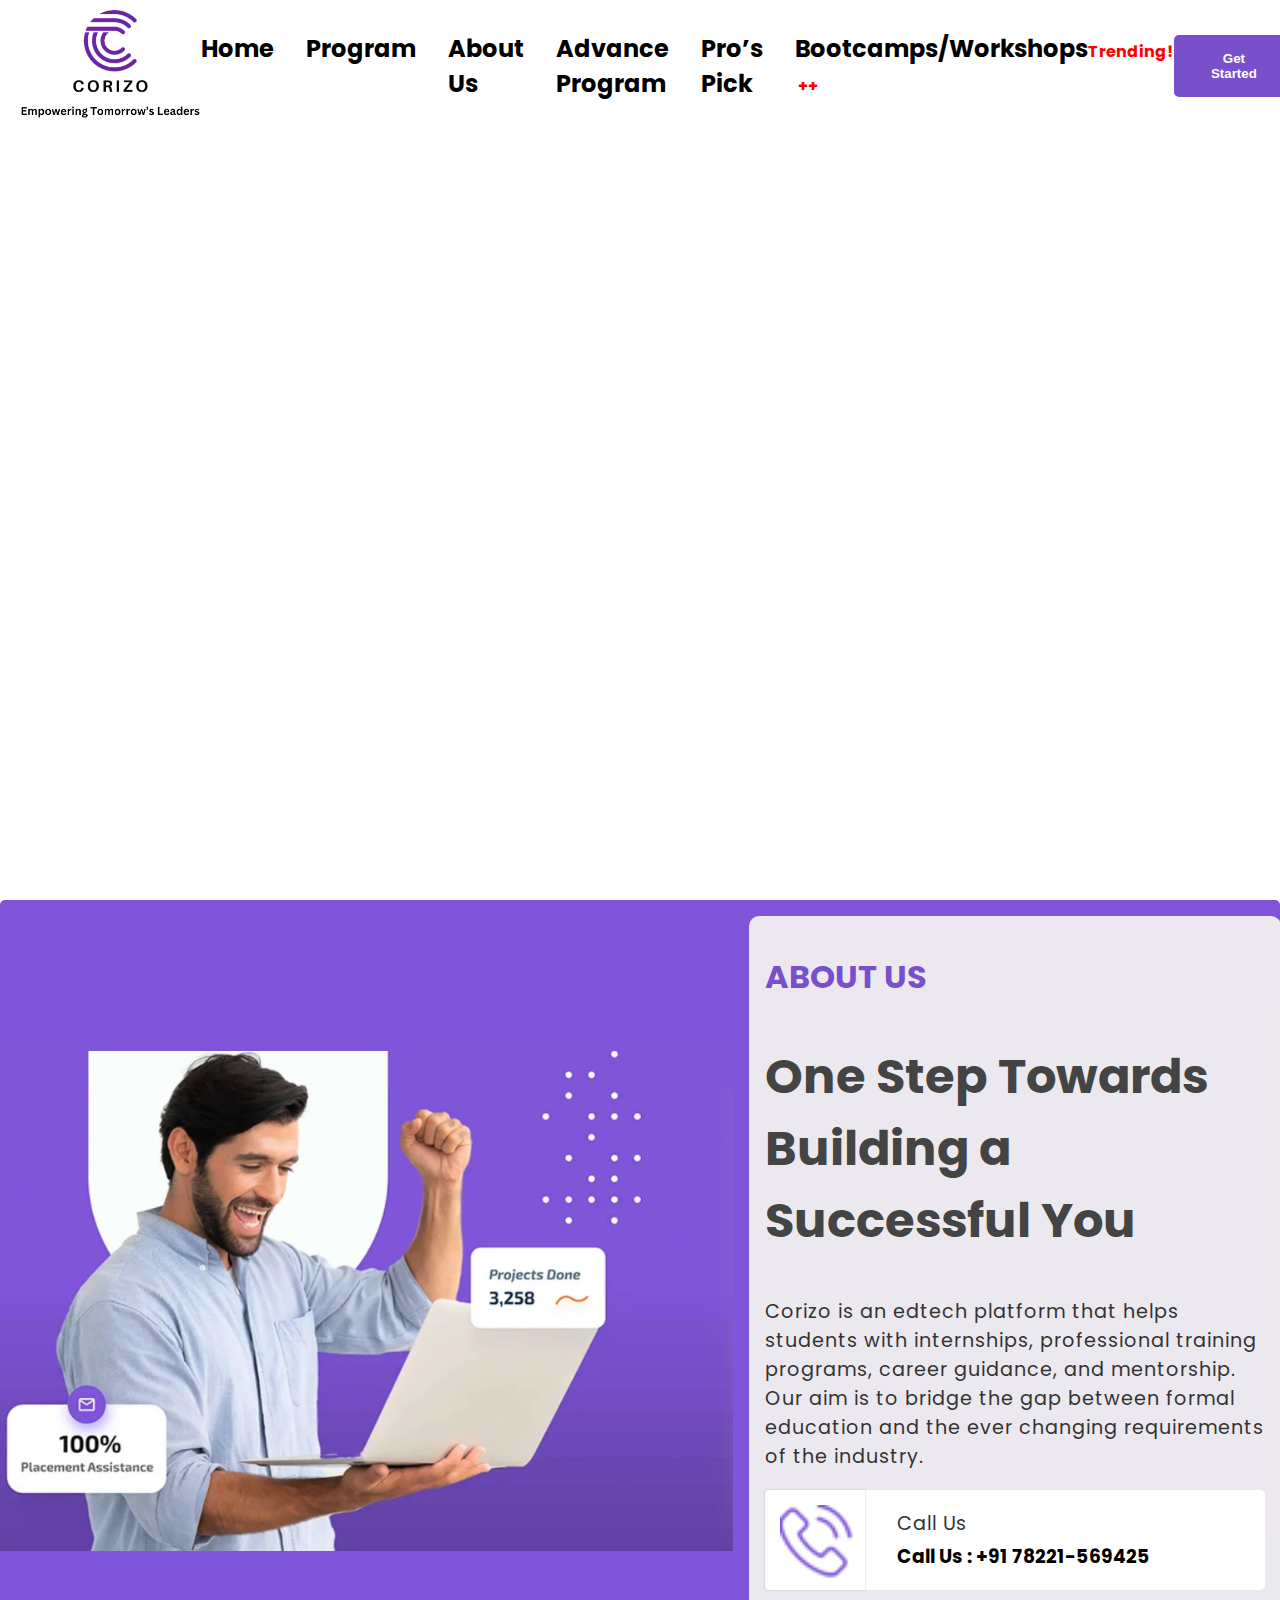
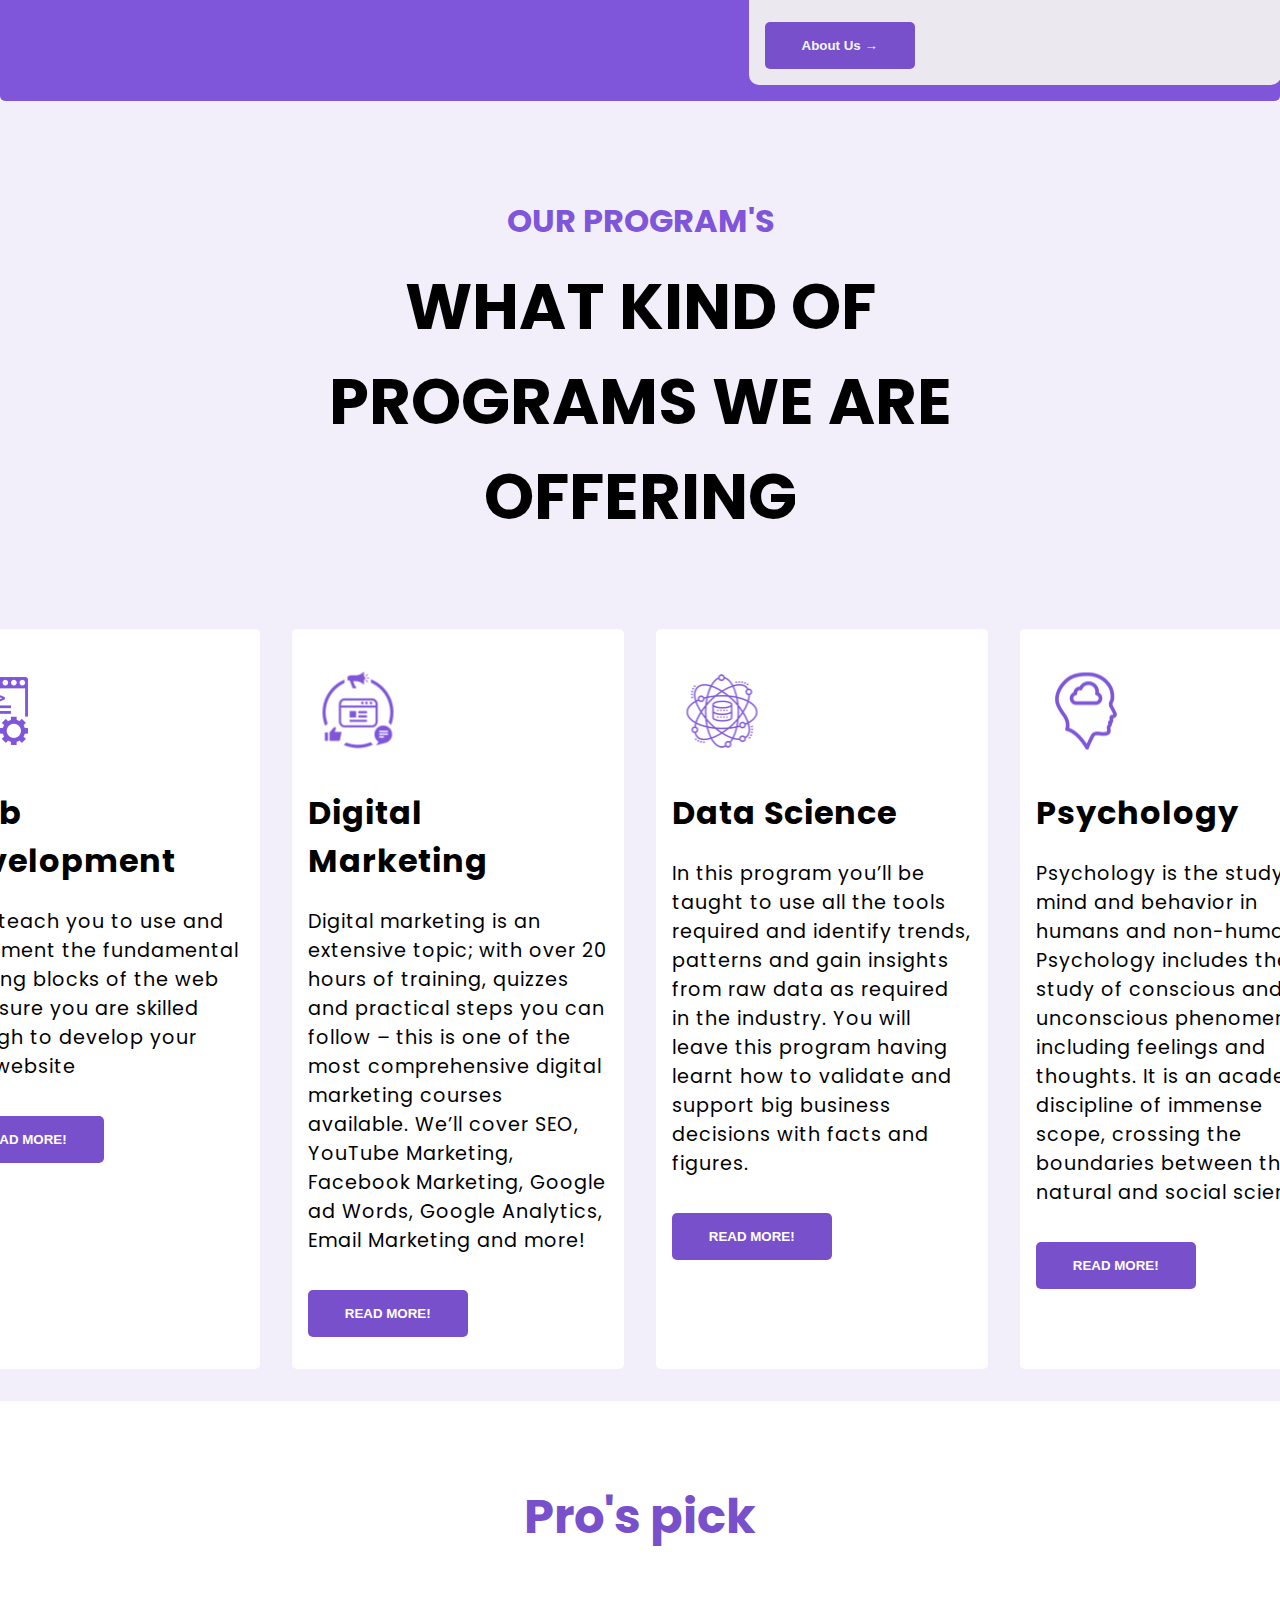
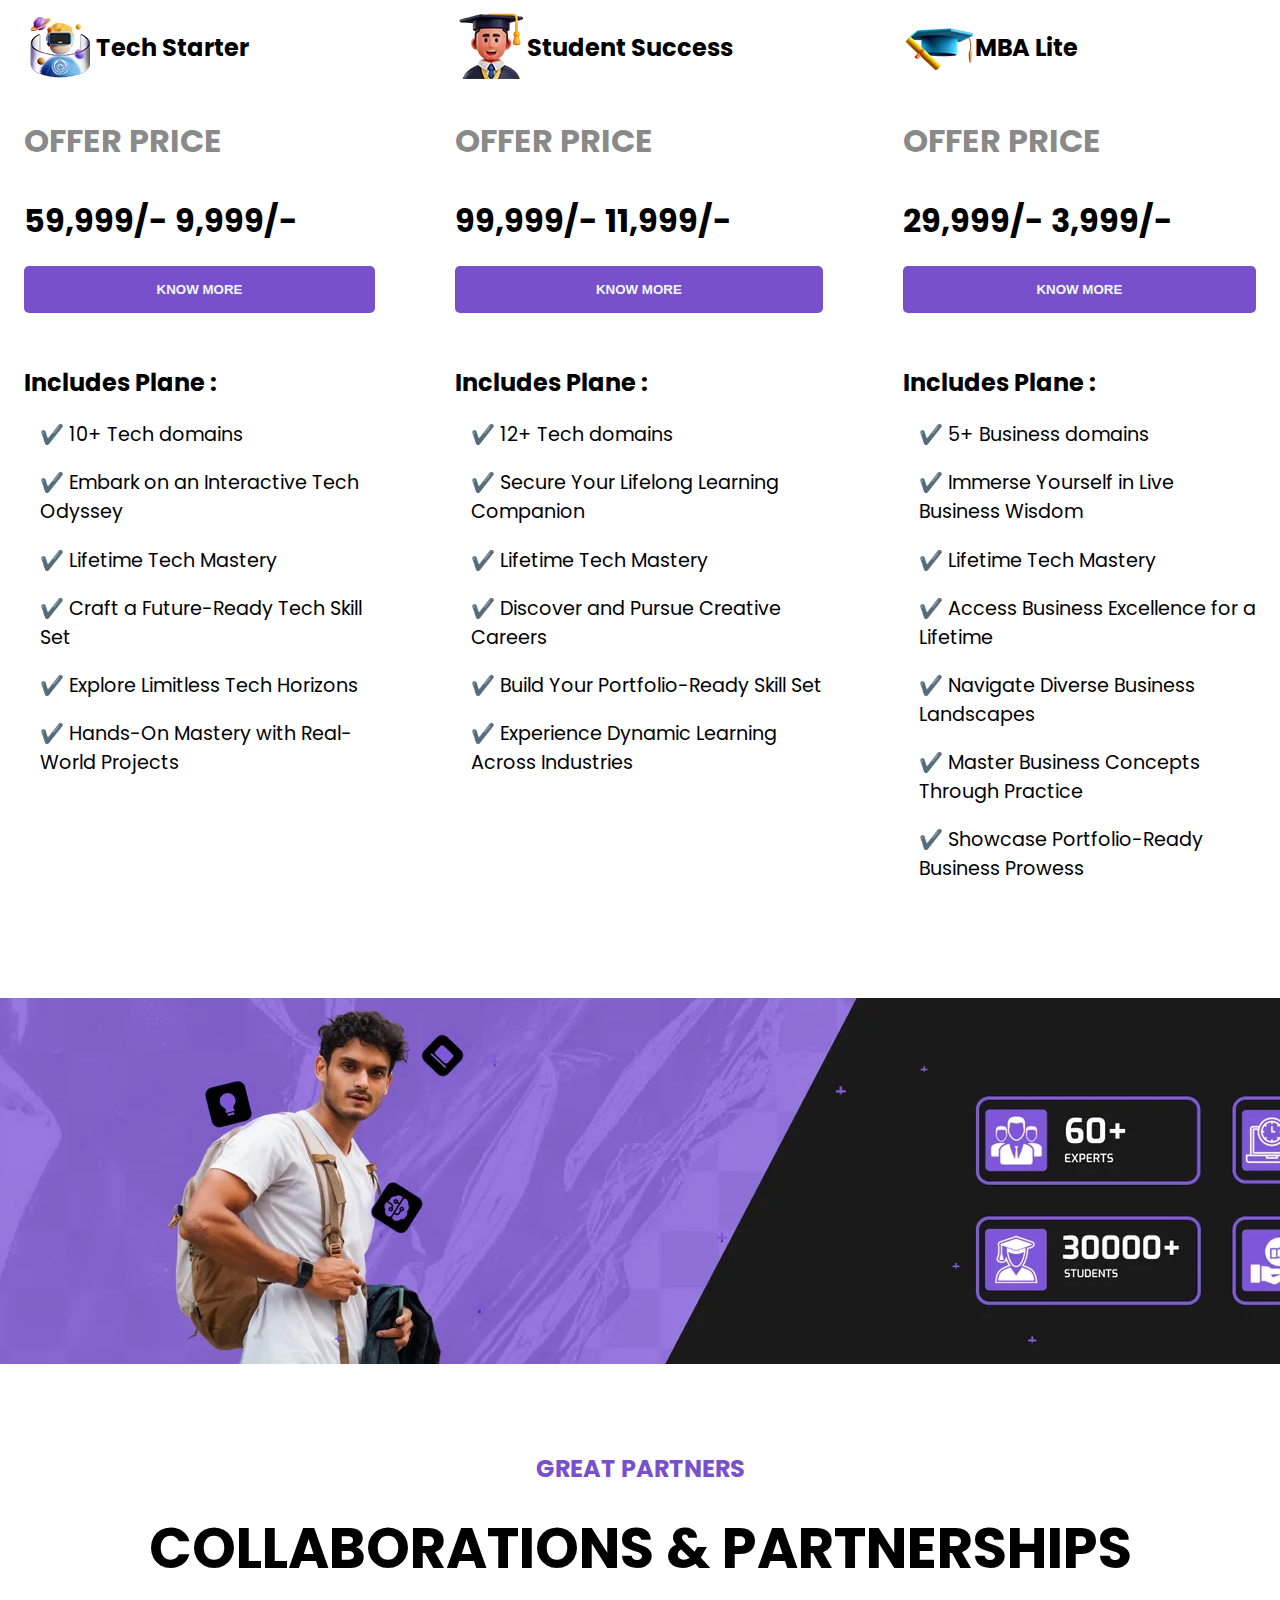
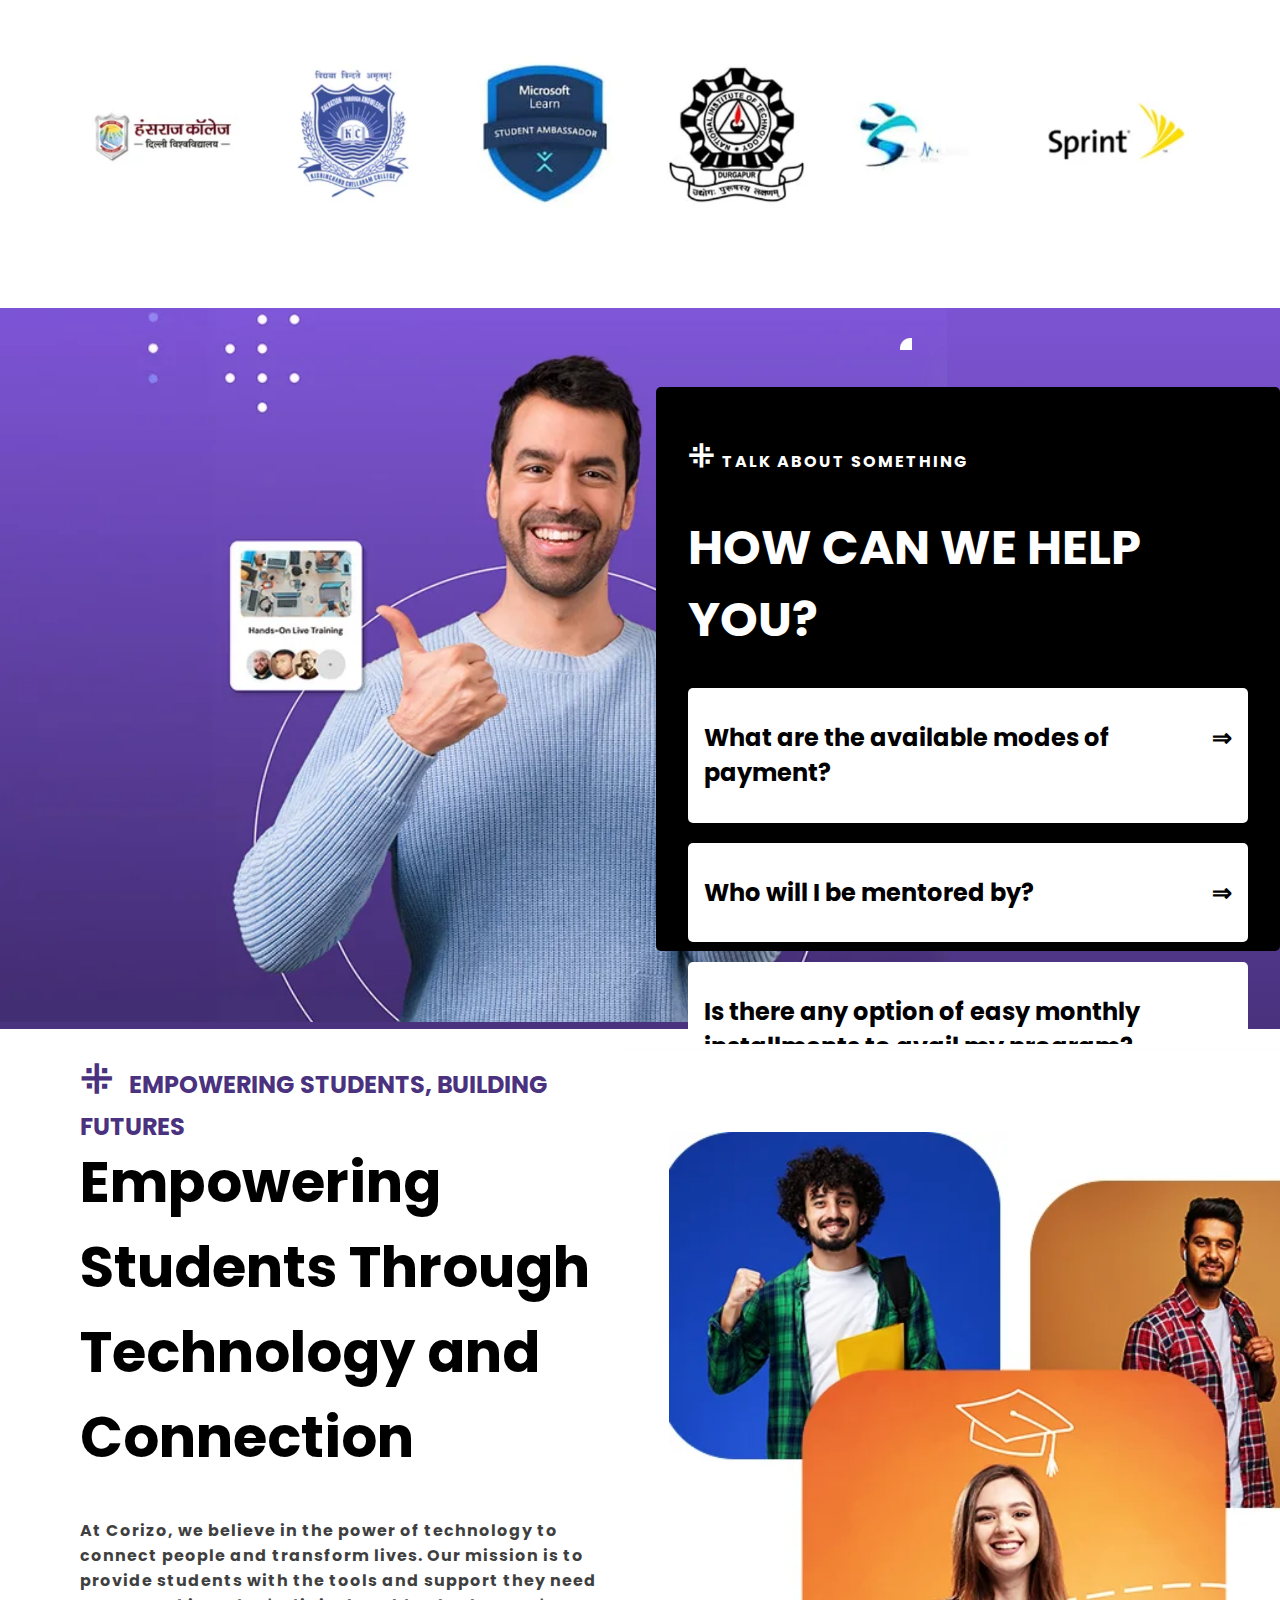
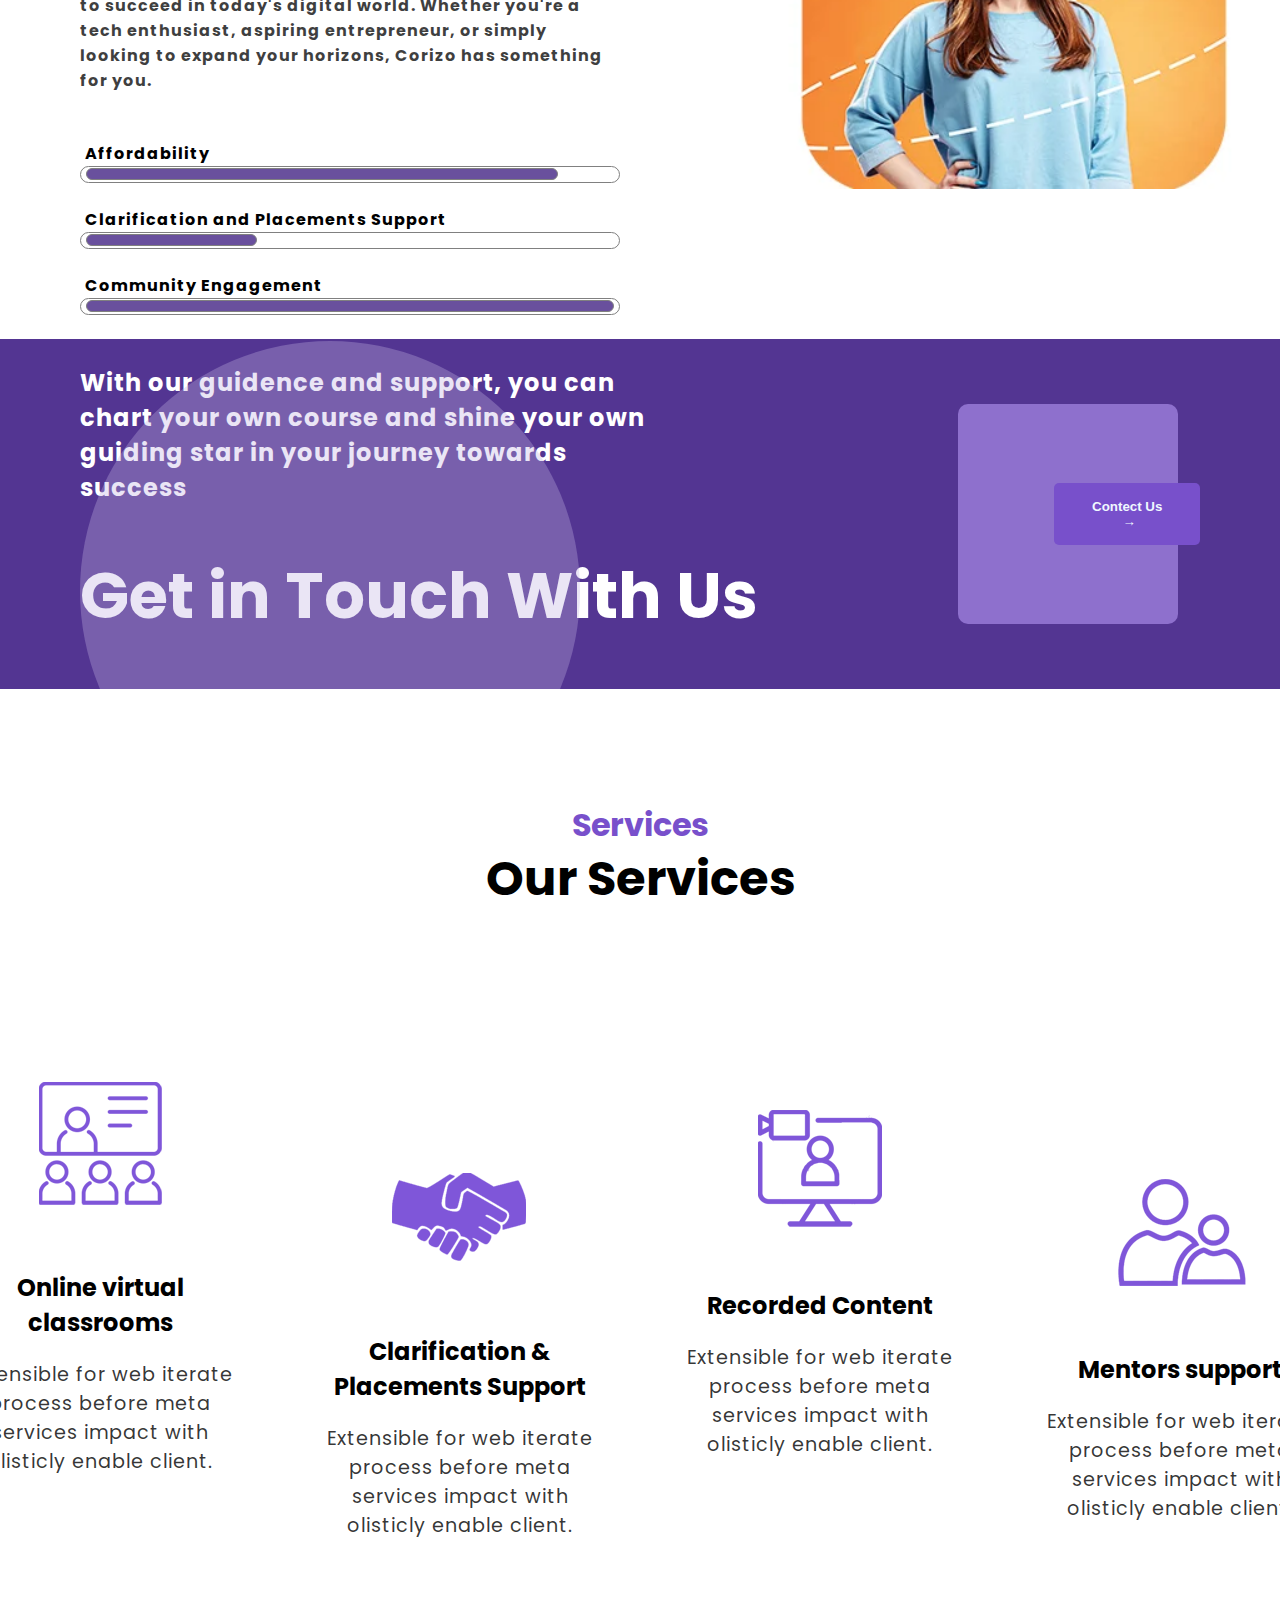
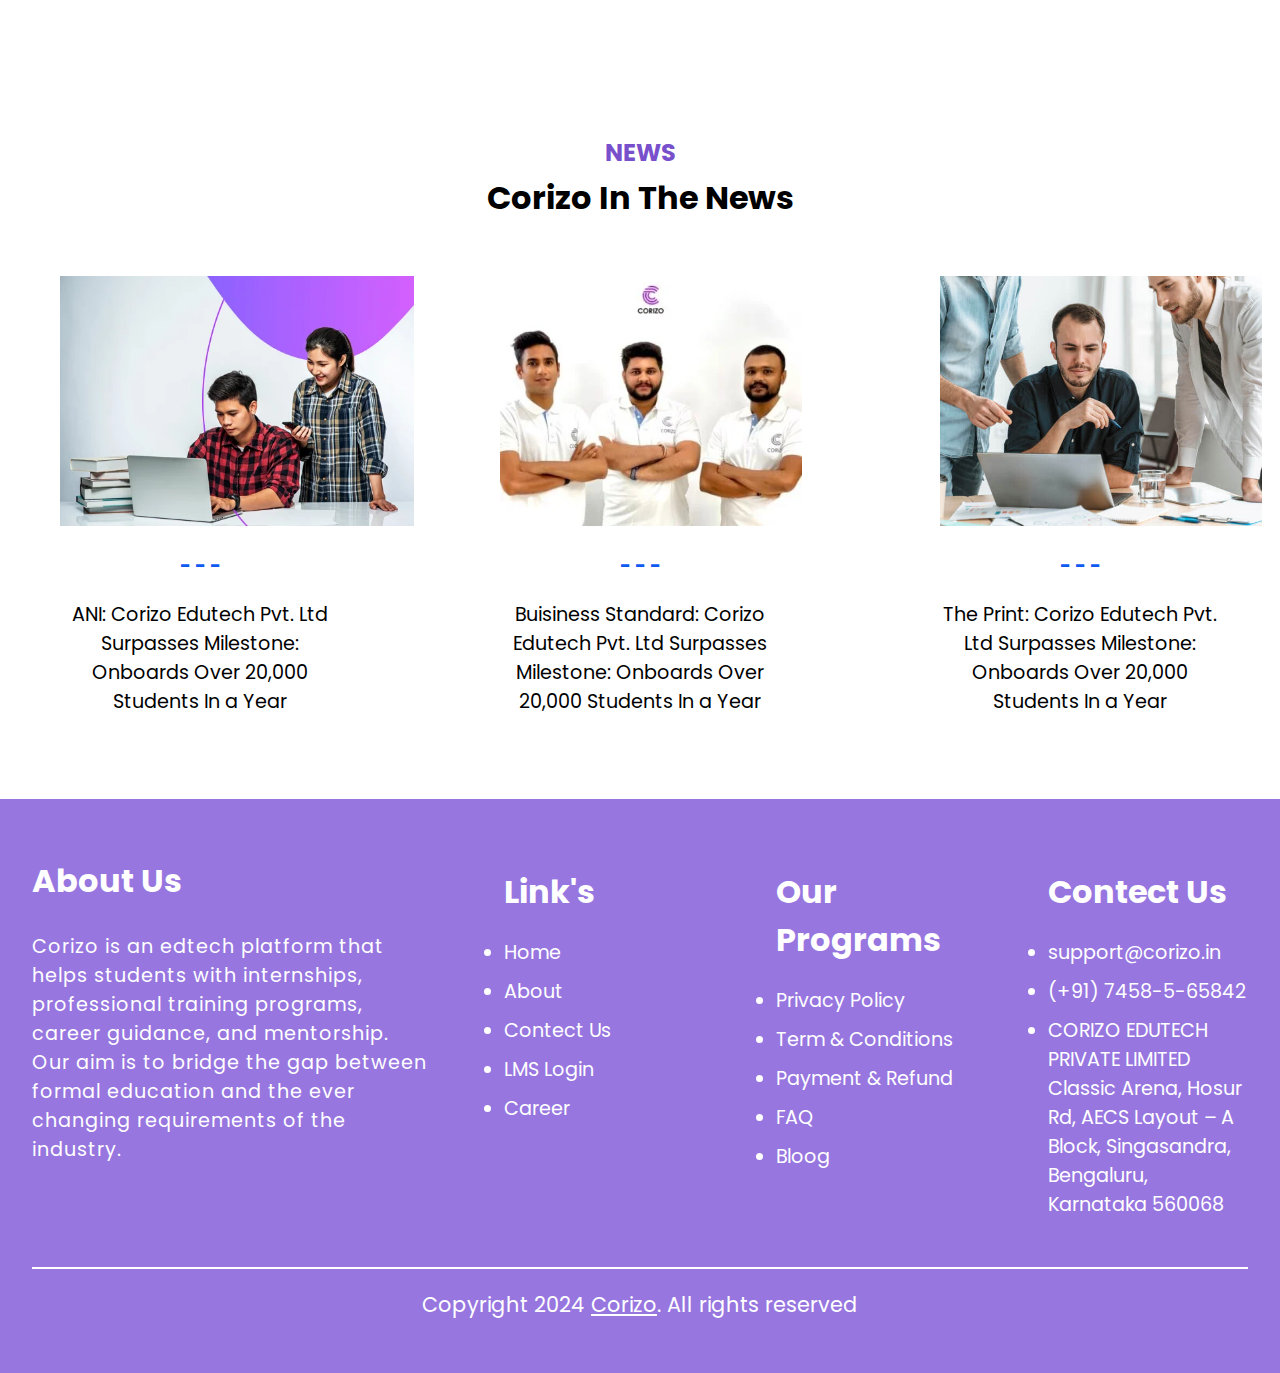
<file: Src/index.html>
<!DOCTYPE html>
<html lang="en">

<head>
    <meta charset="UTF-8">
    <meta name="viewport" content="width=device-width, initial-scale=1.0">
    <title>Corizo.in</title>
    <link rel="stylesheet" href="style.css">
</head>

<body>
    <div id="mainDiv">
        <div class="container">

            <!-- Nav Bar -->
            <div class="homePage">
                <nav class="navBar">
                    <div class="leftNav">
                        <img src="../All_Img/LogoPng.webp" alt="Corizo logo img">
                    </div>


                    <div class="midNav">
                        <h2><a href="">Home</a></h2>

                        <div class="navBoxs">
                            <h2><a href="">Program</a></h2>

                            <ul class="programBar navBox">
                                <div class="navSubitem">
                                    <li class="">Computer Science</li>
                                    <ul class="subNavBox item-1">
                                        <li>Web Development</li>
                                        <li>Artificial Inteligence</li>
                                        <li>App Development</li>
                                        <li>Cyber Secuirty</li>
                                        <li>Data Science</li>
                                        <li>Machine Learning</li>
                                    </ul>
                                </div>
                                <div class="navSubitem ">
                                    <li>Electronics/Electrical</li>
                                    <ul class="subNavBox item-2">
                                        <li>IOT & Robotonics</li>
                                        <li>Embaded System</li>
                                        <li>Cloude Computing</li>
                                    </ul>
                                </div>
                                <div class="navSubitem">
                                    <li>Mechanical/Civil</li>
                                    <ul class="subNavBox item-3">
                                        <li>Hybrid & Electric Vehicle</li>
                                        <li>Auto CAD</li>
                                    </ul>
                                </div>
                                <li>Management</li>

                                <div class="navSubitem">
                                    <li>Medical</li>
                                    <ul class="subNavBox item-4">
                                        <li>Nano Technology / Genetics Engineering</li>
                                        <li>Psychology</li>
                                    </ul>
                                </div>

                            </ul>
                        </div>


                        <h2><a href="">About Us</a></h2>

                        <div class="navBoxs">
                            <h2><a href="">Advance Program</a></h2>

                            <div class="advProgBar navBox">
                                <li>Data Science Advance Program</li>
                                <li>Digital Marketing Program</li>
                            </div>
                        </div>

                        <div class="navBoxs">
                            <h2><a href="">Pro’s Pick</a></h2>
                            <div class="proPicsBar navBox">
                                <li>Tech Starter & Technology's</li>
                                <li>MBA & MBA Lite</li>
                                <li>Student Success & Improvement</li>
                            </div>
                        </div>


                        <div class="navBoxs">
                            <h2><a href="">Bootcamps/Workshops</a><span>Trending! &nbsp++</span></h2>
                            <div class="bootcampBat navBox">
                                <li>Drone Engineering</li>
                                <li>Career Advancement Program</li>
                            </div>
                        </div>


                    </div>
                    <div class="rightNav">
                        <button><a href="../Src/login.html">Get Started</a></button>
                    </div>
                </nav>
            </div>


            <!-- About Page -->

            <div class="aboutPage">
                <div class="leftAbout">
                    <img src="../All_Img/aboutUs.png" alt="">
                </div>

                <div class="rightAbout">
                    <h1>ABOUT US</h1>
                    <h2>One Step Towards Building a Successful You</h2>

                    <p>Corizo is an edtech platform that helps students with internships, professional training
                        programs, career guidance, and mentorship. Our aim is to bridge the gap between formal education
                        and the ever changing requirements of the industry.</p>

                    <div class="aboutBox">
                        <img src="../All_Img/phone-icon (1).svg" alt="">
                        <div>
                            <p>Call Us</p>
                            <h3>Call Us : +91 78221-569425</h3>
                        </div>
                    </div>

                    <button>About Us →</button>
                </div>
            </div>


            <!-- Programs page -->


            <div class="programPage">
                <div class="topProgram">
                    <h1>OUR PROGRAM'S</h1>
                    <h2>WHAT KIND OF PROGRAMS WE ARE OFFERING</h2>
                </div>
                <div class="botProgram">
                    <div class="programCard">
                        <img src="../All_Img/web-development.svg" alt="web debvelopment">
                        <h1>Web development</h1>

                        <p>
                            We’ll teach you to use and implement the fundamental building blocks of the web to ensure
                            you are skilled enough to develop your own website
                        </p>

                        <button>READ MORE!</button>
                    </div>
                    <div class="programCard">
                        <img src="../All_Img/digital-marketing.svg" alt="web debvelopment">
                        <h1>Digital Marketing</h1>

                        <p>
                            Digital marketing is an extensive topic; with over 20 hours of training, quizzes and
                            practical steps you can follow – this is one of the most comprehensive digital marketing
                            courses available. We’ll cover SEO, YouTube Marketing, Facebook Marketing, Google ad Words,
                            Google Analytics, Email Marketing and more!
                        </p>

                        <button>READ MORE!</button>
                    </div>

                    <div class="programCard">
                        <img src="../All_Img/data-science.svg" alt="web debvelopment">
                        <h1>Data Science</h1>

                        <p>
                            In this program you’ll be taught to use all the tools required and identify trends, patterns
                            and gain insights from raw data as required in the industry. You will leave this program
                            having learnt how to validate and support big business decisions with facts and figures.
                        </p>

                        <button>READ MORE!</button>
                    </div>

                    <div class="programCard">
                        <img src="../All_Img/psychology.svg" alt="web debvelopment">
                        <h1>Psychology</h1>

                        <p>
                            Psychology is the study of mind and behavior in humans and non-humans. Psychology includes
                            the study of conscious and unconscious phenomena, including feelings and thoughts. It is an
                            academic discipline of immense scope, crossing the boundaries between the natural and social
                            sciences.
                        </p>

                        <button>READ MORE!</button>
                    </div>

                </div>
            </div>



            <!-- Pro pics -->


            <div class="proPics">
                <h1 class="picsHead">Pro's pick</h1>

                <div class="picsCards">
                    <div class="picsCard">
                        <div class="picsCardHead">
                            <img src="../All_Img/Tech-Starter.webp" alt="tech Started">
                            <h2>Tech Starter</h2>
                        </div>

                        <p>OFFER PRICE</p>

                        <div class="priceCard">
                            <h1>59,999/- <span>9,999/-</span>
                            </h1>
                        </div>

                        <button>KNOW MORE</button>

                        <div class="picsCardDetails">
                            <h2>Includes Plane : </h2>

                            <p><span>✔️</span> 10+ Tech domains</p>
                            <p><span>✔️</span> Embark on an Interactive Tech Odyssey</p>
                            <p><span>✔️</span> Lifetime Tech Mastery</p>
                            <p><span>✔️</span> Craft a Future-Ready Tech Skill Set
                            </p>
                            <p><span>✔️</span> Explore Limitless Tech Horizons
                            </p>
                            <p><span>✔️</span> Hands-On Mastery with Real-World Projects
                            </p>

                        </div>
                    </div>
                    <div class="picsCard">
                        <div class="picsCardHead">
                            <img src="../All_Img/Student-Success.webp" alt="student Success">
                            <h2>Student Success</h2>
                        </div>

                        <p>OFFER PRICE</p>

                        <div class="priceCard">
                            <h1>99,999/- <span>11,999/-</span>
                            </h1>
                        </div>

                        <button>KNOW MORE</button>

                        <div class="picsCardDetails">
                            <h2>Includes Plane : </h2>

                            <p><span>✔️</span> 12+ Tech domains</p>
                            <p><span>✔️</span> Secure Your Lifelong Learning Companion
                            </p>
                            <p><span>✔️</span> Lifetime Tech Mastery</p>
                            <p><span>✔️</span> Discover and Pursue Creative Careers

                            </p>
                            <p><span>✔️</span> Build Your Portfolio-Ready Skill Set

                            </p>
                            <p><span>✔️</span> Experience Dynamic Learning Across Industries
                            </p>

                        </div>
                    </div>
                    <div class="picsCard">
                        <div class="picsCardHead">
                            <img src="../All_Img/mba-lite.webp" alt="student Success">
                            <h2>MBA Lite</h2>
                        </div>

                        <p>OFFER PRICE</p>

                        <div class="priceCard">
                            <h1>29,999/- <span>3,999/-</span>
                            </h1>
                        </div>

                        <button>KNOW MORE</button>

                        <div class="picsCardDetails">
                            <h2>Includes Plane : </h2>

                            <p><span>✔️</span> 5+ Business domains</p>
                            <p><span>✔️</span> Immerse Yourself in Live Business Wisdom
                            </p>
                            <p><span>✔️</span> Lifetime Tech Mastery</p>
                            <p><span>✔️</span> Access Business Excellence for a Lifetime


                            </p>
                            <p><span>✔️</span> Navigate Diverse Business Landscapes
                            </p>

                            <p><span>✔️</span> Master Business Concepts Through Practice
                            </p>
                            <p><span>✔️</span> Showcase Portfolio-Ready Business Prowess

                            </p>

                        </div>
                    </div>
                </div>
            </div>


            <!-- Poster -->

            <div>
                <img src="../All_Img/Frame-1618868322.webp" alt="">
            </div>


            <div class="colabSec">
                <h2>GREAT PARTNERS</h2>
                <h1>COLLABORATIONS & PARTNERSHIPS</h1>
                <img src="../All_Img/Colab.png" alt="">
            </div>


            <!-- Something page -->

            <div class="somethingPage">
                <div class="leftSomething">
                    <img src="../All_Img/Something.png" alt="">
                </div>
                <div class="rightSomething">
                    <h2><span>⁜</span> TALK ABOUT SOMETHING</h2>

                    <h1>HOW CAN WE HELP YOU?</h1>

                    <div class="somethingBox">
                        <h1>What are the available modes of payment?</h1>
                        <h1>⇒</h1>
                    </div>
                    <div class="somethingBox">
                        <h1>Who will I be mentored by?</h1>
                        <h1>⇒</h1>
                    </div>
                    <div class="somethingBox">
                        <h1>Is there any option of easy monthly installments to avail my program?</h1>
                    </div>
                </div>
            </div>



            <!-- Technology and Connection -->


            <div class="connectionPage">
                <div class="leftCon">
                    <h2><span>⁜</span> &nbsp; EMPOWERING STUDENTS, BUILDING FUTURES</h2>

                    <h1>Empowering Students Through Technology and Connection</h1>

                    <p>At Corizo, we believe in the power of technology to connect people and transform lives. Our
                        mission is to provide students with the tools and support they need to succeed in today's
                        digital world. Whether you're a tech enthusiast, aspiring entrepreneur, or simply looking to
                        expand your horizons, Corizo has something for you.</p>

                    <label for="">Affordability</label>
                    <div class="progressBar progressBar-1">
                        <p><span></span></p>
                    </div>

                    <label for="">Clarification and Placements Support</label>
                    <div class="progressBar progressBar-2">
                        <p><span></span></p>
                    </div>

                    <label for="">Community Engagement</label>
                    <div class="progressBar progressBar-3">
                        <p><span></span></p>
                    </div>
                </div>
                <div class="rightCon"><img src="../All_Img/Empowering.png" alt=""></div>
            </div>


            <div class="tempCont">
                <div>
                    <div class="temp temp-1"></div>
                    <p>With our guidence and support, you can chart your own course and shine your own guiding star in
                        your journey towards success</p>
                    <h1>Get in Touch With Us</h1>
                </div>

                <div class="temp temp-2"></div>

                <button>Contect Us &nbsp;→</button>


            </div>

            <!-- Our Services -->

            <div class="servicesPage">
                <div class="topServices">
                    <h2>Services</h2>
                    <h1>Our Services</h1>
                </div>
                <div class="BotServices">
                    <div class="serviceBox">
                        <img src="../All_Img/Online-virtual-classrooms.svg" alt="online vertual">
                        <h2>Online virtual classrooms</h2>
                        <p>Extensible for web iterate process before meta services impact with olisticly enable client.
                        </p>
                    </div>

                    <div class="serviceBox">
                        <img src="../All_Img/Clarification-Placements-Support.svg" alt="online vertual">
                        <h2>Clarification & Placements Support</h2>
                        <p>Extensible for web iterate process before meta services impact with olisticly enable client.
                        </p>
                    </div>
                    <div class="serviceBox">
                        <img src="../All_Img/Recorded-Content.svg" alt="online vertual">
                        <h2>Recorded Content</h2>
                        <p>Extensible for web iterate process before meta services impact with olisticly enable client.
                        </p>
                    </div>
                    <div class="serviceBox">
                        <img src="../All_Img/Mentors-support.svg" alt="online vertual">
                        <h2>Mentors support</h2>
                        <p>Extensible for web iterate process before meta services impact with olisticly enable client.
                        </p>
                    </div>
                </div>
            </div>


            <!-- Our News -->
            <div class="newsPage">
                <div class="topNews">
                    <h2>NEWS</h2>
                    <h1>Corizo In The News</h1>
                </div>
                <div class="botNews">
                    <div class="newsBox">
                        <img src="../All_Img/AboutWeb.webp" alt="">
                        <h3>- - -</h3>
                        <p>ANI: Corizo Edutech Pvt. Ltd Surpasses Milestone: Onboards Over 20,000 Students In a Year</p>
                    </div>
                    <div class="newsBox">
                        <img src="../All_Img/news2.webp" alt="">
                        <h3>- - -</h3>
                        <p>Buisiness Standard: Corizo Edutech Pvt. Ltd Surpasses Milestone: Onboards Over 20,000
                            Students In a Year</p>
                    </div>
                    <div class="newsBox">
                        <img src="../All_Img/news1.jpg" alt="">
                        <h3>- - -</h3>
                        <p>The Print: Corizo Edutech Pvt. Ltd Surpasses Milestone: Onboards Over 20,000 Students In a
                            Year</p>
                    </div>
                </div>
            </div>



            <!-- Footer Page -->
            <footer>
                <div class="topFooter">
                    <div class="footerItem">
                        <h2>About Us</h2>
                        <p>Corizo is an edtech platform that helps students with internships, professional training
                            programs, career guidance, and mentorship. Our aim is to bridge the gap between formal
                            education and the ever changing requirements of the industry.</p>
                    </div>


                    <ul>
                        <h1>Link's</h1>
                        <li>Home</li>
                        <li>About</li>
                        <li>Contect Us</li>
                        <li>LMS Login</li>
                        <li>Career</li>
                    </ul>

                    <ul>
                        <h1>Our Programs</h1>
                        <li>Privacy Policy</li>
                        <li>Term & Conditions</li>
                        <li>Payment & Refund</li>
                        <li>FAQ</li>
                        <li>Bloog</li>
                    </ul>


                    <ul>
                        <h1>Contect Us</h1>
                        <li>support@corizo.in</li>
                        <li>(+91) 7458-5-65842</li>
                        <li>CORIZO EDUTECH PRIVATE LIMITED Classic Arena, Hosur Rd, AECS Layout – A Block, Singasandra,
                            Bengaluru, Karnataka 560068</li>
                    </ul>
                </div>
                <div class="footerLine"></div>
                <div class="botFooter">
                    <p>Copyright 2024 <u style="cursor: pointer;">Corizo</u>. All rights reserved</p>
                </div>
            </footer>
        </div>
    </div>
</body>

</html>
</file>
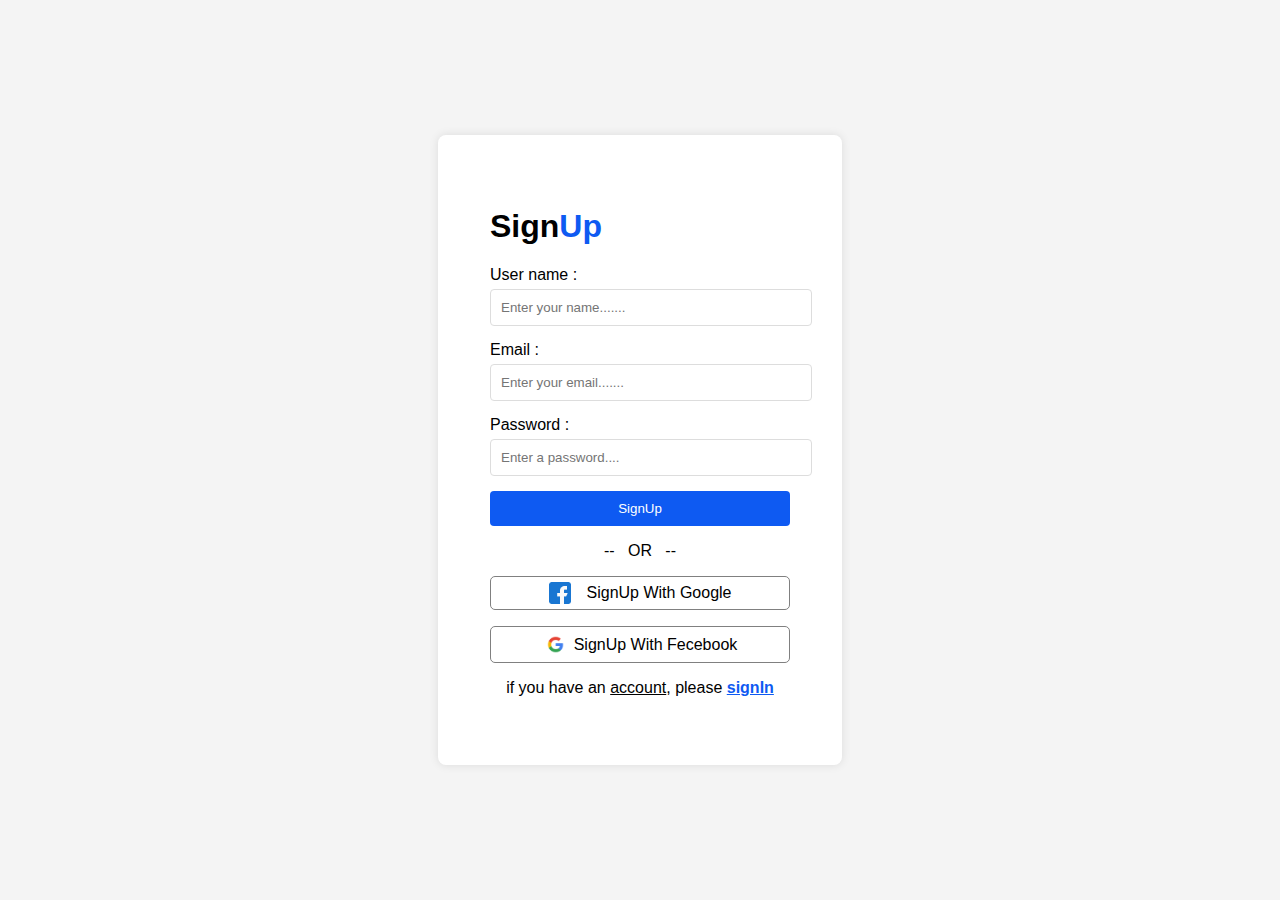
<file: Src/login.html>
<!DOCTYPE html>
<html lang="en">

<head>
    <meta charset="UTF-8">
    <meta name="viewport" content="width=device-width, initial-scale=1.0">
    <title>Corizo-login-page</title>
    <link rel="stylesheet" href="login.css">
</head>

<body>
    <div class="mainPage">
        <div class="loginPage">
            <h1>Log<span>In</span></h1>

            <div>
                <label for="email1">Email : </label>
                <input id="email1" type="email" placeholder="Enter your email.......">


                <label for="password1">Password : </label>
                <input id="password1" type="password" placeholder="Enter a password....">

                <button>Login</button>
            </div>

            <p>-- &nbsp; OR &nbsp; --</p>


            <div class="otherLogin">
                <p><img src="../All_Img/facebook.png" alt="">signUp with google</p>
                <p><img id="google" src="../All_Img/Google_Icons-09-512.webp" alt="">signUp with fecebook</p>
            </div>

            <p>if you have't <u style="cursor: pointer;">account</u>, please<b> <u
                        style="cursor: pointer; color: #0E5AF2;" class="signUpWay">signUp</u></b></p>

        </div>
        <div class="signupPage">
            <h1>Sign<span>Up</span></h1>

            <div>
                <label for="name">User name : </label>
                <input id="name" type="text" placeholder="Enter your name.......">

                <label for="email2">Email : </label>
                <input id="email2" type="email" placeholder="Enter your email.......">


                <label for="password2">Password : </label>
                <input id="password2" type="password" placeholder="Enter a password....">

                <button>SignUp</button>
            </div>

            <p>-- &nbsp; OR &nbsp; --</p>
            <div class="otherLogin">
                <p><img src="../All_Img/facebook.png" alt="">signUp with google</p>
                <p><img id="google" src="../All_Img/Google_Icons-09-512.webp" alt="">signUp with fecebook</p>
            </div>

            <p>if you have an <u style="cursor: pointer;">account</u>, please<b> <u
                        style="cursor: pointer; color: #0E5AF2;" class="signInWay">signIn</u></b></p>

        </div>
    </div>



    <script src="login.js"></script>
</body>

</html>
</file>
<file: Src/style.css>
@import url('https://fonts.googleapis.com/css2?family=Poppins:ital,wght@0,100;0,200;0,300;0,400;0,500;0,600;0,700;0,800;0,900;1,100;1,200;1,300;1,400;1,500;1,600;1,700;1,800;1,900&display=swap');



body {
    padding: 0;
    margin: 0;
    overflow-x: hidden;
}

.container {
    width: 100vw;
    overflow-x: hidden;
    font-family: "Poppins", sans-serif;
}


.homePage {
    height: 100vh;
    width: 100vw;
}


.navBar {
    display: flex;
    justify-content: space-between;
    align-items: center;
    padding: 0 1.2rem;
}

.navBar .leftNav img {
    height: 125px;
}

.midNav {
    display: flex;
    gap: 2rem;
}

.midNav a {
    color: black;
    text-transform: capitalize;
    text-decoration: none;
    font-family: "Poppins", sans-serif;

}

.midNav h2 span {
    color: red;
    font-size: 1rem;
}

button {
    background-color: #7850CB;
    color: aliceblue;
    padding: 1rem 2.3rem;
    border-radius: 5px;
    border: none;
    font-weight: bold;
    cursor: pointer;
    transition: all .5s ease;
    position: relative;
    z-index: 1;
}


button::before {
    content: "";
    top: 0;
    left: 0;
    bottom: 0;
    right: 0;
    background-color: #1f1f1f;
    position: absolute;
    transform: scaleX(0);
    z-index: -1;
    transform-origin: left;
    transition: all .5s ease-in-out;
    border-radius: 5px;
}

button:hover::before {
    transform: scaleX(1);
}

.rightNav button:hover {
    background-color: #222;
}

.rightNav button a{
    color: #fff;
    text-decoration: none;
}

.navBoxs {
    position: relative;
    transition: all 1s linear ease-in-out;

}

.navBox {
    position: absolute;
    top: 50%;
    padding-bottom: 1.5rem;
    display: none;
    width: 350px;
    line-height: 2.5rem;
    padding-top: 2rem;
    border-bottom: 5px solid blue;
    border-radius: 5px;
}

.navBox li {
    font-weight: bold;
    font-size: 1.2rem;
    letter-spacing: 1px;
}

.navBoxs:hover .navBox {
    display: block;
}


.subNavBox {
    display: none;
    position: absolute;
    right: -5%;
    top: 20%;
    background-color: #fff;
    border-bottom: 5px solid blue;
    padding-bottom: 1.5rem;
    border-radius: 5px;
}

.navSubitem:hover .subNavBox {
    display: block;
}

.item-2 {
    top: 60%;
}

.item-3 {
    right: -20%;
    top: 65%;
}

.item-4 {
    top: 80%;
    right: -45%;
}



::-webkit-scrollbar {
    background-color: transparent;
}



/* Dsigning the about page  */

.aboutPage {
    display: flex;
    justify-content: center;
    align-items: center;
    background-color: #7F55DA;
    border-radius: 5px;
}


.leftAbout {
    height: 500px;
    width: 60%;
}

.leftAbout img {
    height: 100%;

}

.rightAbout {
    background-color: #f1efeff4;
    border-radius: 10px;
    height: 80%;
    padding: 1rem 1rem;
    margin: 1rem;
    margin-right: 2rem;
}


.rightAbout h1 {
    font-size: 2rem;
    color: #7850CB;
}

.rightAbout h2 {
    color: #444;
    font-size: 3rem;
}

.rightAbout p {
    color: #333;
    font-size: 1.2rem;
    letter-spacing: 1px;
}


.aboutBox {
    background-color: #fff;
    display: flex;
    gap: 2rem;
    width: 500px;
    border-radius: 5px;
    margin-bottom: 2rem;
}

.aboutBox h3 {
    margin-top: -1rem;
}

.rightAbout button {
    border-radius: 5px;
    border: none;
}


.aboutBox img {
    height: 80px;
    padding: 10px;
    box-shadow: 0 0 2px #33333338;
    /* border: 1px solid rgba(128, 128, 128, 0.729); */
}



/* Program page */


.programPage {
    display: flex;
    flex-direction: column;
    align-items: center;
    justify-content: center;
    background-color: #7950cb18;
    padding-bottom: 2rem;
}

.topProgram {
    margin-top: 3rem;
    display: flex;
    align-items: center;
    flex-direction: column;
}

.topProgram h1 {
    color: #7F55DA;
    margin-top: 3rem;
}

.topProgram h2 {
    margin-top: -8px;
    font-size: 4rem;
    width: 60%;
    text-align: center;
}

.botProgram {
    display: flex;
    gap: 2rem;
    margin-top: 2rem;
    justify-content: space-evenly;
}

.programCard {
    background-color: #fff;
    width: 300px;
    border-radius: 5px;
    padding: 2rem 1rem;
    transition: all .5s ease;
    letter-spacing: 1px;
    padding-bottom: 2rem;
}

.programCard img {
    height: 100px;
}

.programCard p {
    font-size: 1.2rem;
}

.programCard button {
    margin-top: 1rem;
    border-radius: 5px;
    background-color: #7850CB;
    color: #fff;
}

.programCard button:hover {
    background-color: #222;
    color: #fff;
}


.programCard:hover {
    background-color: #0E5AF2;
    color: #fff;
}


/* Pro pics styling */


.proPics {
    display: flex;
    flex-direction: column;
    align-items: center;
    margin-bottom: 4rem;
}

.picsHead {
    color: #7850CB;
    font-size: 3rem;
    margin-top: 5rem;
}


.picsCards {
    display: flex;
    gap: 2rem;
    justify-content: space-evenly;
}

.picsCard {
    padding: 1.5rem;
    border-radius: 10px;
    transition: all 1s ease;
    border-bottom: 7px solid transparent;
}

.picsCard:hover {
    border-bottom: 7px solid #0E5AF2;
    box-shadow: 0 0 5px #2222222c;
}

.picsCard button {
    width: 100%;
    margin-bottom: 2rem;
    border-radius: 5px;
}

.picsCard button:hover {
    background-color: #222;
}

.picsCardHead {
    display: flex;
    align-items: center;
}

.picsCard>p {
    font-size: 2rem;
    font-weight: bold;
    color: #555555b5;
}

.picsCardDetails p {
    margin-left: 1rem;
    font-size: 1.2rem;
}


/* Colab section */

.colabSec {
    display: flex;
    align-items: center;
    flex-direction: column;
    margin-top: 2rem;
    gap: 1rem;
}

.colabSec h2 {
    color: #7850CB;
    margin-top: 3rem;
}

.colabSec h1 {
    margin-top: -1rem;
    font-size: 3.5rem;
}

.colabSec img {
    width: 100%;
}



/* Something page */

.somethingPage {
    display: flex;
    align-items: center;
    margin-top: 5rem;
    background: linear-gradient(to bottom, #7C53D2, #4A327E);
}

.leftSomething {
    width: 45%;
}


.rightSomething>h2 span {
    font-size: 2rem;
}

.rightSomething {
    background-color: #000;
    color: #fff;
    padding: 2rem;
    height: 500px;
    margin-left: 5rem;
    border-radius: 5px;
}

.rightSomething>h2 {
    font-size: 1rem;
    letter-spacing: 2px;
}

.rightSomething>h1 {
    font-size: 3rem;
}

.somethingBox {
    background-color: #fff;
    color: #000;
    padding: 10px;
    margin-top: 20px;
    border-radius: 5px;
    padding: 1rem;
    display: flex;
    justify-content: space-between;
}

.somethingBox h1 {
    font-size: 1.5rem;
}


/* Connection page */

.connectionPage {
    display: flex;
    align-items: center;
    justify-content: center;
    padding-left: 5rem;
}

.leftCon {
    width: 50%;
}


.leftCon>h2 {
    color: #4A327E;
}


.leftCon h2 span {
    font-size: 2.5rem;
    font-weight: bold;

}

.leftCon>h1 {
    font-size: 3.5rem;
    margin-top: -1.5rem;
}

.leftCon>p {
    margin-bottom: 3rem;
    color: #000000bf;
    font-weight: bold;
    letter-spacing: 1px;
}

.rightCon {
    width: 55%;
}

.leftCon label {
    font-weight: bold;
    letter-spacing: 1px;
    margin-left: 5px;
}

.progressBar {
    border: 1px solid gray;
    height: 15px;
    border-radius: 20px;
    display: flex;
    align-items: center;
    margin-bottom: 1.5rem;
    padding: 0px 5px;
}

.progressBar p {
    border: 1px solid gray;
    height: 10px;
    background: #553990e1;
    border-radius: 20px;
    width: 89%;
}

.progressBar-2 p {
    width: 32%;
}

.progressBar-3 p {
    width: 100%;
}


/* tempCont */


.tempCont {
    background-color: #533592;
    color: #fff;
    height: 350px;
    position: relative;
    display: flex;
    justify-content: space-between;
    align-items: center;
    padding: 0 5rem;
    overflow: hidden;
}


.temp {
    background-color: #c1b2e156;
    height: 500px;
    aspect-ratio: 1/1;
    position: absolute;
    border-radius: 50%;
}

.tempCont p {
    font-size: 1.5rem;
    letter-spacing: 1px;
    width: 60%;
    font-weight: bold;
}

.tempCont h1 {
    font-size: 4rem;

}

.temp-2 {
    height: 220px;
    border-radius: 10px;
    right: 8%;
    background-color: #ac8eeca9;
}

.tempCont button {
    width: 200px;
    z-index: 1;
}


/*  Service Page */


.servicesPage,
.newsPage {
    display: flex;
    flex-direction: column;
    align-items: center;
    padding: 2rem 0;
}

.topServices,
.topNews {
    text-align: center;
}

.topServices h2,
.topNews h2 {
    color: #7850CB;
    font-size: 2rem;
    margin-top: 5rem;
}

.topServices h1 {
    margin-top: -2rem;
    font-size: 3rem;

}

.BotServices,
.botNews {
    display: flex;
    gap: 3rem;
    align-items: center;
    justify-content: center;
}

.serviceBox,
.newsBox {
    width: 280px;
    padding: 2rem 1rem;
    text-align: center;
    border-radius: 5px;
    transition: all .5s ease;
}

.serviceBox:hover {
    box-shadow: 0 0 5px #2222221a;
    border-bottom: 5px solid #0E5AF2;
}

.serviceBox p {
    color: #000000cc;
    font-size: 1.2rem;
    letter-spacing: 1px;
}

.serviceBox:nth-child(2),
.serviceBox:nth-child(4) {
    margin-top: 8rem;
}


.botNews{
     gap: 8rem;
     padding-top: 3rem;
}
.newsBox img {
    height: 250px;
}

.topNews h2{
    font-size: 1.5rem;
    font-weight: 700;
}

.topNews h1{
    margin-top: -1rem;
}


.newsBox p{
    font-size: 1.2rem;
}

.newsBox h3{
    color: #0E5AF2;
}

.botNews:nth-child(2){
    margin-top: -3rem;
}


/* Footer in our page */

footer{
    /* display: flex;    */
    /* text-align: center; */
    padding: 2rem;
    background-color: #9776E0;
    color: #fff;
}

.topFooter{
    display: flex;
    gap: 2rem;
}

.footerItem{
    width: 500px;
}

.footerItem h2{
    font-size: 2rem;
}

.footerItem p{
    font-size: 1.2rem;
    letter-spacing: 1px;
}

.topFooter ul{
    width: 250px;
}


.topFooter ul li{
    font-size: 1.2rem;
    margin-top: 10px;
    transition: all.5s ease;
    cursor: pointer;
}
.topFooter ul li:hover{
    color: #000;
}


.footerLine{
    background-color: #fff;
    height: 2px;
    width: 100%;
    margin-top: 2rem;
}

.botFooter{
    text-align: center;
}

.botFooter p{
    font-size: 1.3rem;
}
</file>
<file: Src/login.css>
body {
    font-family: Arial, sans-serif;
    display: flex;
    justify-content: center;
    align-items: center;
    height: 100vh;
    margin: 0;
    background-color: #f4f4f4;
}

.mainPage {
    display: flex;
    gap: 30px;
    padding: 20px;
    background-color: white;
    border-radius: 8px;
    box-shadow: 0 0 10px rgba(0, 0, 0, 0.1);
}

.loginPage, .signupPage {
    width: 300px;
    padding: 2rem;
}

.loginPage{
    display: none;
}

h1 span {
    color: #0E5AF2;
}

label {
    display: block;
    margin-bottom: 5px;
}

input {
    width: 100%;
    padding: 10px;
    margin-bottom: 15px;
    border: 1px solid #ddd;
    border-radius: 4px;
}

button {
    width: 100%;
    padding: 10px;
    background-color: #0E5AF2;
    color: white;
    border: none;
    border-radius: 4px;
    cursor: pointer;
}

button:hover {
    background-color: #0a47c4;
}

p {
    text-align: center;
}

.social-options p {
    cursor: pointer;
    color: #0E5AF2;
}

u {
    cursor: pointer;
}

.otherLogin p{
    border: 1px solid gray;
    padding: 5px;
    border-radius: 5px;
    text-transform: capitalize;
    display: flex;
    gap: 1rem;
    align-items: center;
    justify-content: center;
    cursor: pointer;
}

.otherLogin img{
    height: 22px;
}

#google{
    height: 25px;
    margin-right: -10px;
}
</file>
